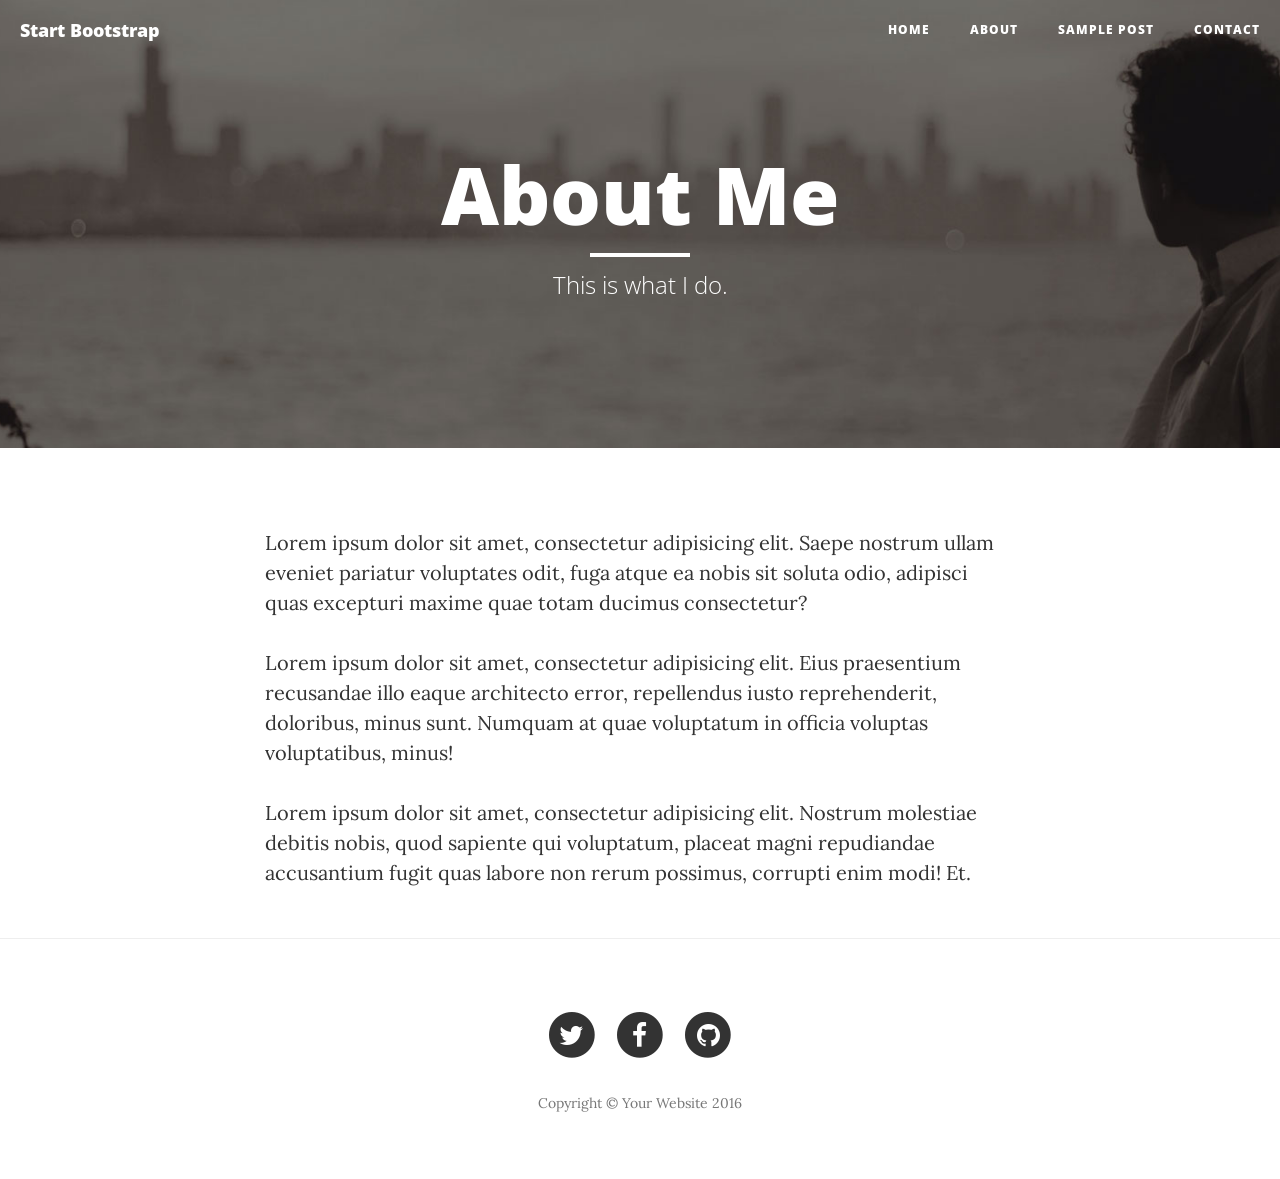
<file: about.html>
<!DOCTYPE html>
<html lang="en">

<head>

    <meta charset="utf-8">
    <meta http-equiv="X-UA-Compatible" content="IE=edge">
    <meta name="viewport" content="width=device-width, initial-scale=1">
    <meta name="description" content="">
    <meta name="author" content="">

    <title>Clean Blog - About</title>

    <!-- Bootstrap Core CSS -->
    <link href="vendor/bootstrap/css/bootstrap.min.css" rel="stylesheet">

    <!-- Theme CSS -->
    <link href="css/clean-blog.min.css" rel="stylesheet">

    <!-- Custom Fonts -->
    <link href="vendor/font-awesome/css/font-awesome.min.css" rel="stylesheet" type="text/css">
    <link href='https://fonts.googleapis.com/css?family=Lora:400,700,400italic,700italic' rel='stylesheet' type='text/css'>
    <link href='https://fonts.googleapis.com/css?family=Open+Sans:300italic,400italic,600italic,700italic,800italic,400,300,600,700,800' rel='stylesheet' type='text/css'>

    <!-- HTML5 Shim and Respond.js IE8 support of HTML5 elements and media queries -->
    <!-- WARNING: Respond.js doesn't work if you view the page via file:// -->
    <!--[if lt IE 9]>
        <script src="https://oss.maxcdn.com/libs/html5shiv/3.7.0/html5shiv.js"></script>
        <script src="https://oss.maxcdn.com/libs/respond.js/1.4.2/respond.min.js"></script>
    <![endif]-->

</head>

<body>

    <!-- Navigation -->
    <nav class="navbar navbar-default navbar-custom navbar-fixed-top">
        <div class="container-fluid">
            <!-- Brand and toggle get grouped for better mobile display -->
            <div class="navbar-header page-scroll">
                <button type="button" class="navbar-toggle" data-toggle="collapse" data-target="#bs-example-navbar-collapse-1">
                    <span class="sr-only">Toggle navigation</span>
                    Menu <i class="fa fa-bars"></i>
                </button>
                <a class="navbar-brand" href="index.html">Start Bootstrap</a>
            </div>

            <!-- Collect the nav links, forms, and other content for toggling -->
            <div class="collapse navbar-collapse" id="bs-example-navbar-collapse-1">
                <ul class="nav navbar-nav navbar-right">
                    <li>
                        <a href="index.html">Home</a>
                    </li>
                    <li>
                        <a href="about.html">About</a>
                    </li>
                    <li>
                        <a href="post.html">Sample Post</a>
                    </li>
                    <li>
                        <a href="contact.html">Contact</a>
                    </li>
                </ul>
            </div>
            <!-- /.navbar-collapse -->
        </div>
        <!-- /.container -->
    </nav>

    <!-- Page Header -->
    <!-- Set your background image for this header on the line below. -->
    <header class="intro-header" style="background-image: url('img/about-bg.jpg')">
        <div class="container">
            <div class="row">
                <div class="col-lg-8 col-lg-offset-2 col-md-10 col-md-offset-1">
                    <div class="page-heading">
                        <h1>About Me</h1>
                        <hr class="small">
                        <span class="subheading">This is what I do.</span>
                    </div>
                </div>
            </div>
        </div>
    </header>

    <!-- Main Content -->
    <div class="container">
        <div class="row">
            <div class="col-lg-8 col-lg-offset-2 col-md-10 col-md-offset-1">
                <p>Lorem ipsum dolor sit amet, consectetur adipisicing elit. Saepe nostrum ullam eveniet pariatur voluptates odit, fuga atque ea nobis sit soluta odio, adipisci quas excepturi maxime quae totam ducimus consectetur?</p>
                <p>Lorem ipsum dolor sit amet, consectetur adipisicing elit. Eius praesentium recusandae illo eaque architecto error, repellendus iusto reprehenderit, doloribus, minus sunt. Numquam at quae voluptatum in officia voluptas voluptatibus, minus!</p>
                <p>Lorem ipsum dolor sit amet, consectetur adipisicing elit. Nostrum molestiae debitis nobis, quod sapiente qui voluptatum, placeat magni repudiandae accusantium fugit quas labore non rerum possimus, corrupti enim modi! Et.</p>
            </div>
        </div>
    </div>

    <hr>

    <!-- Footer -->
    <footer>
        <div class="container">
            <div class="row">
                <div class="col-lg-8 col-lg-offset-2 col-md-10 col-md-offset-1">
                    <ul class="list-inline text-center">
                        <li>
                            <a href="#">
                                <span class="fa-stack fa-lg">
                                    <i class="fa fa-circle fa-stack-2x"></i>
                                    <i class="fa fa-twitter fa-stack-1x fa-inverse"></i>
                                </span>
                            </a>
                        </li>
                        <li>
                            <a href="#">
                                <span class="fa-stack fa-lg">
                                    <i class="fa fa-circle fa-stack-2x"></i>
                                    <i class="fa fa-facebook fa-stack-1x fa-inverse"></i>
                                </span>
                            </a>
                        </li>
                        <li>
                            <a href="#">
                                <span class="fa-stack fa-lg">
                                    <i class="fa fa-circle fa-stack-2x"></i>
                                    <i class="fa fa-github fa-stack-1x fa-inverse"></i>
                                </span>
                            </a>
                        </li>
                    </ul>
                    <p class="copyright text-muted">Copyright &copy; Your Website 2016</p>
                </div>
            </div>
        </div>
    </footer>

    <!-- jQuery -->
    <script src="vendor/jquery/jquery.min.js"></script>

    <!-- Bootstrap Core JavaScript -->
    <script src="vendor/bootstrap/js/bootstrap.min.js"></script>

    <!-- Contact Form JavaScript -->
    <script src="js/jqBootstrapValidation.js"></script>
    <script src="js/contact_me.js"></script>

    <!-- Theme JavaScript -->
    <script src="js/clean-blog.min.js"></script>

</body>

</html>
</file>
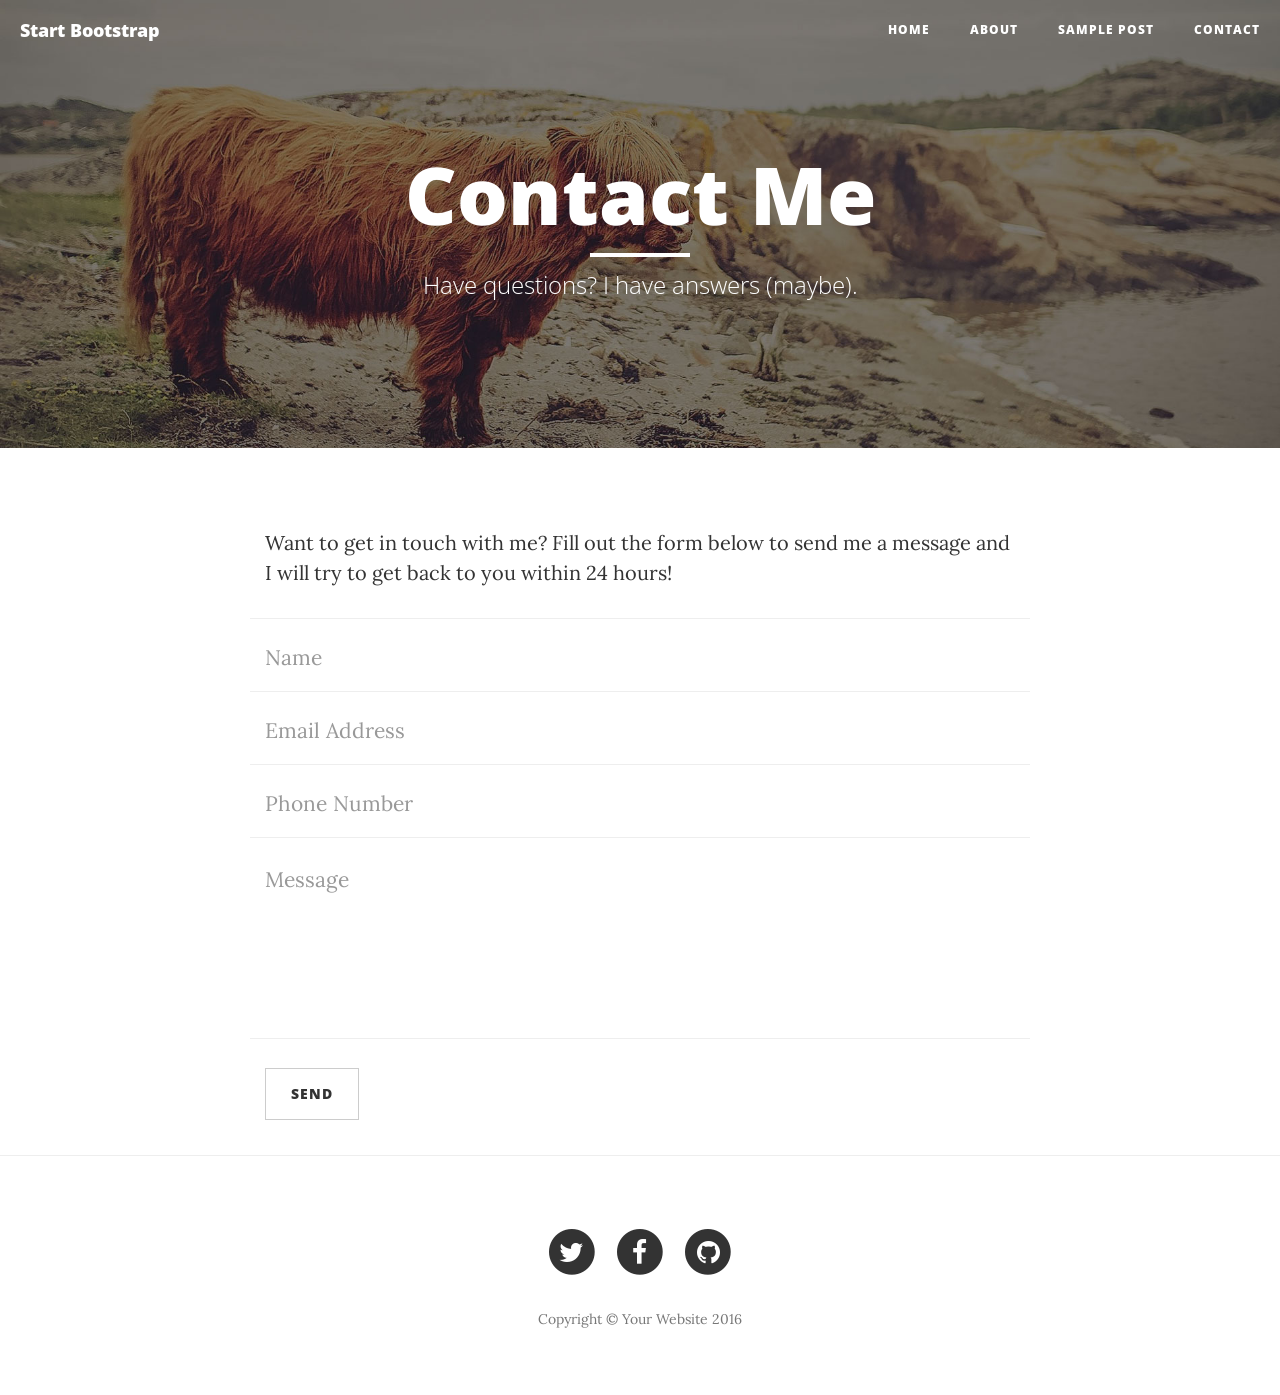
<file: contact.html>
<!DOCTYPE html>
<html lang="en">

<head>

    <meta charset="utf-8">
    <meta http-equiv="X-UA-Compatible" content="IE=edge">
    <meta name="viewport" content="width=device-width, initial-scale=1">
    <meta name="description" content="">
    <meta name="author" content="">

    <title>Clean Blog - Contact</title>

    <!-- Bootstrap Core CSS -->
    <link href="vendor/bootstrap/css/bootstrap.min.css" rel="stylesheet">

    <!-- Theme CSS -->
    <link href="css/clean-blog.min.css" rel="stylesheet">

    <!-- Custom Fonts -->
    <link href="vendor/font-awesome/css/font-awesome.min.css" rel="stylesheet" type="text/css">
    <link href='https://fonts.googleapis.com/css?family=Lora:400,700,400italic,700italic' rel='stylesheet' type='text/css'>
    <link href='https://fonts.googleapis.com/css?family=Open+Sans:300italic,400italic,600italic,700italic,800italic,400,300,600,700,800' rel='stylesheet' type='text/css'>

    <!-- HTML5 Shim and Respond.js IE8 support of HTML5 elements and media queries -->
    <!-- WARNING: Respond.js doesn't work if you view the page via file:// -->
    <!--[if lt IE 9]>
        <script src="https://oss.maxcdn.com/libs/html5shiv/3.7.0/html5shiv.js"></script>
        <script src="https://oss.maxcdn.com/libs/respond.js/1.4.2/respond.min.js"></script>
    <![endif]-->

</head>

<body>

    <!-- Navigation -->
    <nav class="navbar navbar-default navbar-custom navbar-fixed-top">
        <div class="container-fluid">
            <!-- Brand and toggle get grouped for better mobile display -->
            <div class="navbar-header page-scroll">
                <button type="button" class="navbar-toggle" data-toggle="collapse" data-target="#bs-example-navbar-collapse-1">
                    <span class="sr-only">Toggle navigation</span>
                    Menu <i class="fa fa-bars"></i>
                </button>
                <a class="navbar-brand" href="index.html">Start Bootstrap</a>
            </div>

            <!-- Collect the nav links, forms, and other content for toggling -->
            <div class="collapse navbar-collapse" id="bs-example-navbar-collapse-1">
                <ul class="nav navbar-nav navbar-right">
                    <li>
                        <a href="index.html">Home</a>
                    </li>
                    <li>
                        <a href="about.html">About</a>
                    </li>
                    <li>
                        <a href="post.html">Sample Post</a>
                    </li>
                    <li>
                        <a href="contact.html">Contact</a>
                    </li>
                </ul>
            </div>
            <!-- /.navbar-collapse -->
        </div>
        <!-- /.container -->
    </nav>

    <!-- Page Header -->
    <!-- Set your background image for this header on the line below. -->
    <header class="intro-header" style="background-image: url('img/contact-bg.jpg')">
        <div class="container">
            <div class="row">
                <div class="col-lg-8 col-lg-offset-2 col-md-10 col-md-offset-1">
                    <div class="page-heading">
                        <h1>Contact Me</h1>
                        <hr class="small">
                        <span class="subheading">Have questions? I have answers (maybe).</span>
                    </div>
                </div>
            </div>
        </div>
    </header>

    <!-- Main Content -->
    <div class="container">
        <div class="row">
            <div class="col-lg-8 col-lg-offset-2 col-md-10 col-md-offset-1">
                <p>Want to get in touch with me? Fill out the form below to send me a message and I will try to get back to you within 24 hours!</p>
                <!-- Contact Form - Enter your email address on line 19 of the mail/contact_me.php file to make this form work. -->
                <!-- WARNING: Some web hosts do not allow emails to be sent through forms to common mail hosts like Gmail or Yahoo. It's recommended that you use a private domain email address! -->
                <!-- NOTE: To use the contact form, your site must be on a live web host with PHP! The form will not work locally! -->
                <form name="sentMessage" id="contactForm" novalidate>
                    <div class="row control-group">
                        <div class="form-group col-xs-12 floating-label-form-group controls">
                            <label>Name</label>
                            <input type="text" class="form-control" placeholder="Name" id="name" required data-validation-required-message="Please enter your name.">
                            <p class="help-block text-danger"></p>
                        </div>
                    </div>
                    <div class="row control-group">
                        <div class="form-group col-xs-12 floating-label-form-group controls">
                            <label>Email Address</label>
                            <input type="email" class="form-control" placeholder="Email Address" id="email" required data-validation-required-message="Please enter your email address.">
                            <p class="help-block text-danger"></p>
                        </div>
                    </div>
                    <div class="row control-group">
                        <div class="form-group col-xs-12 floating-label-form-group controls">
                            <label>Phone Number</label>
                            <input type="tel" class="form-control" placeholder="Phone Number" id="phone" required data-validation-required-message="Please enter your phone number.">
                            <p class="help-block text-danger"></p>
                        </div>
                    </div>
                    <div class="row control-group">
                        <div class="form-group col-xs-12 floating-label-form-group controls">
                            <label>Message</label>
                            <textarea rows="5" class="form-control" placeholder="Message" id="message" required data-validation-required-message="Please enter a message."></textarea>
                            <p class="help-block text-danger"></p>
                        </div>
                    </div>
                    <br>
                    <div id="success"></div>
                    <div class="row">
                        <div class="form-group col-xs-12">
                            <button type="submit" class="btn btn-default">Send</button>
                        </div>
                    </div>
                </form>
            </div>
        </div>
    </div>

    <hr>

    <!-- Footer -->
    <footer>
        <div class="container">
            <div class="row">
                <div class="col-lg-8 col-lg-offset-2 col-md-10 col-md-offset-1">
                    <ul class="list-inline text-center">
                        <li>
                            <a href="#">
                                <span class="fa-stack fa-lg">
                                    <i class="fa fa-circle fa-stack-2x"></i>
                                    <i class="fa fa-twitter fa-stack-1x fa-inverse"></i>
                                </span>
                            </a>
                        </li>
                        <li>
                            <a href="#">
                                <span class="fa-stack fa-lg">
                                    <i class="fa fa-circle fa-stack-2x"></i>
                                    <i class="fa fa-facebook fa-stack-1x fa-inverse"></i>
                                </span>
                            </a>
                        </li>
                        <li>
                            <a href="#">
                                <span class="fa-stack fa-lg">
                                    <i class="fa fa-circle fa-stack-2x"></i>
                                    <i class="fa fa-github fa-stack-1x fa-inverse"></i>
                                </span>
                            </a>
                        </li>
                    </ul>
                    <p class="copyright text-muted">Copyright &copy; Your Website 2016</p>
                </div>
            </div>
        </div>
    </footer>

    <!-- jQuery -->
    <script src="vendor/jquery/jquery.min.js"></script>

    <!-- Bootstrap Core JavaScript -->
    <script src="vendor/bootstrap/js/bootstrap.min.js"></script>

    <!-- Contact Form JavaScript -->
    <script src="js/jqBootstrapValidation.js"></script>
    <script src="js/contact_me.js"></script>

    <!-- Theme JavaScript -->
    <script src="js/clean-blog.min.js"></script>

</body>

</html>
</file>
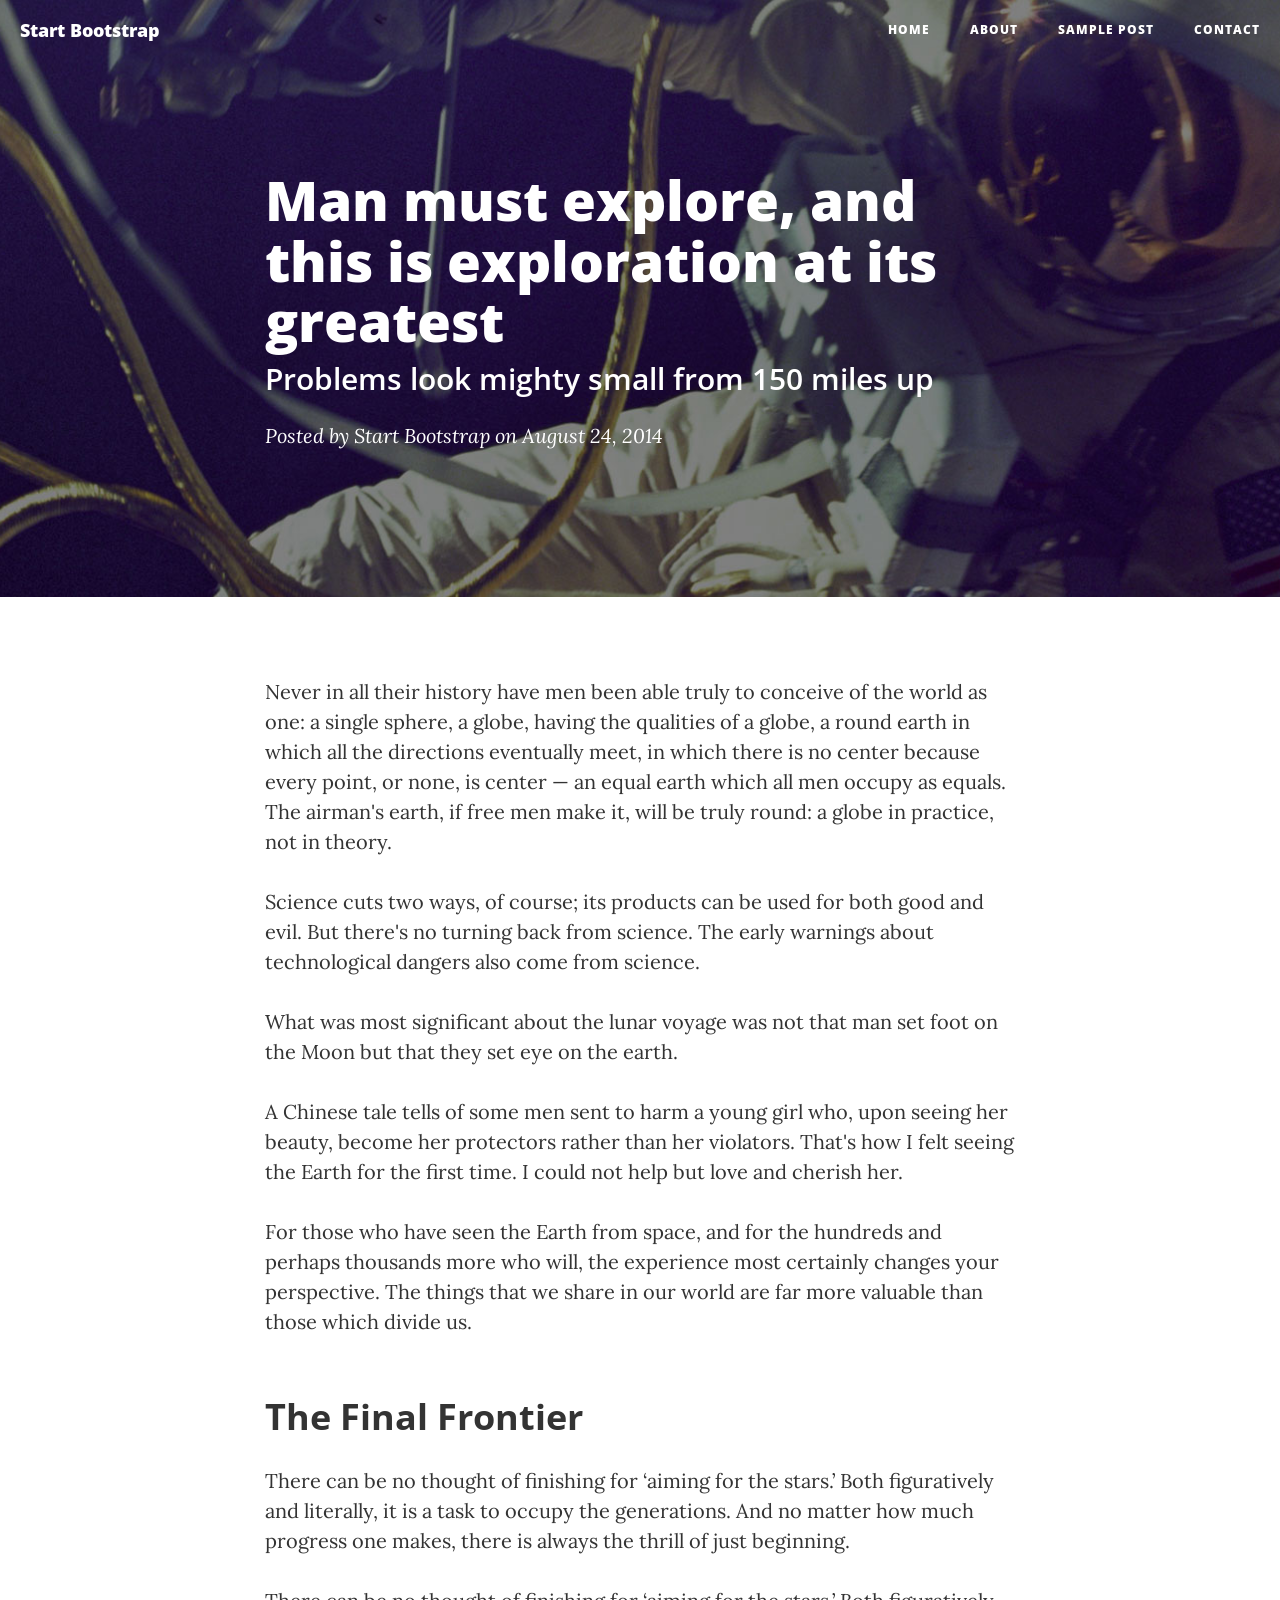
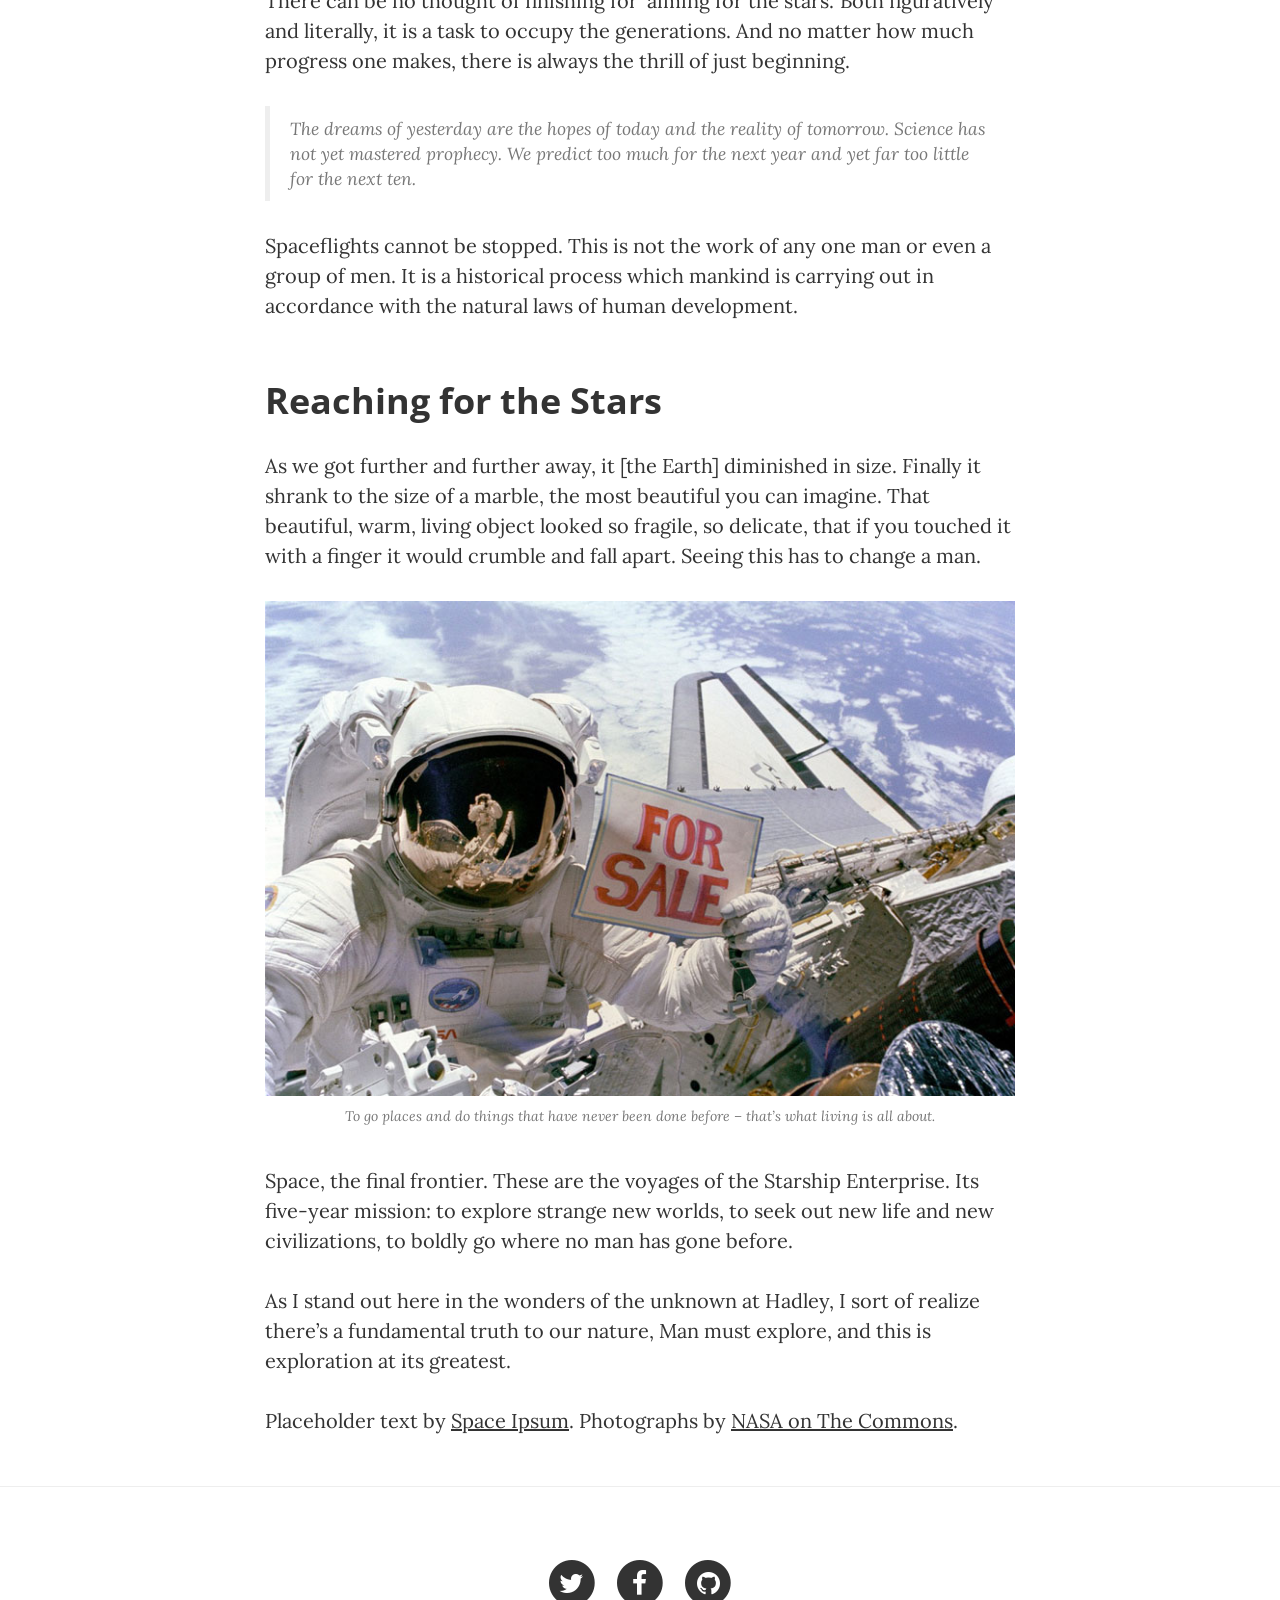
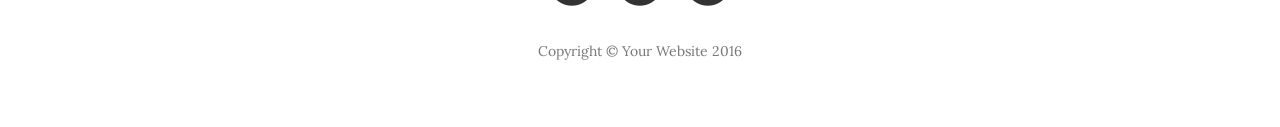
<file: post.1.html>
<!DOCTYPE html>
<html lang="en">

<head>

    <meta charset="utf-8">
    <meta http-equiv="X-UA-Compatible" content="IE=edge">
    <meta name="viewport" content="width=device-width, initial-scale=1">
    <meta name="description" content="">
    <meta name="author" content="">

    <title>Clean Blog - Sample Post</title>

    <!-- Bootstrap Core CSS -->
    <link href="vendor/bootstrap/css/bootstrap.min.css" rel="stylesheet">

    <!-- Theme CSS -->
    <link href="css/clean-blog.min.css" rel="stylesheet">

    <!-- Custom Fonts -->
    <link href="vendor/font-awesome/css/font-awesome.min.css" rel="stylesheet" type="text/css">
    <link href='https://fonts.googleapis.com/css?family=Lora:400,700,400italic,700italic' rel='stylesheet' type='text/css'>
    <link href='https://fonts.googleapis.com/css?family=Open+Sans:300italic,400italic,600italic,700italic,800italic,400,300,600,700,800' rel='stylesheet' type='text/css'>

    <!-- HTML5 Shim and Respond.js IE8 support of HTML5 elements and media queries -->
    <!-- WARNING: Respond.js doesn't work if you view the page via file:// -->
    <!--[if lt IE 9]>
        <script src="https://oss.maxcdn.com/libs/html5shiv/3.7.0/html5shiv.js"></script>
        <script src="https://oss.maxcdn.com/libs/respond.js/1.4.2/respond.min.js"></script>
    <![endif]-->

</head>

<body>

    <!-- Navigation -->
    <nav class="navbar navbar-default navbar-custom navbar-fixed-top">
        <div class="container-fluid">
            <!-- Brand and toggle get grouped for better mobile display -->
            <div class="navbar-header page-scroll">
                <button type="button" class="navbar-toggle" data-toggle="collapse" data-target="#bs-example-navbar-collapse-1">
                    <span class="sr-only">Toggle navigation</span>
                    Menu <i class="fa fa-bars"></i>
                </button>
                <a class="navbar-brand" href="index.html">Start Bootstrap</a>
            </div>

            <!-- Collect the nav links, forms, and other content for toggling -->
            <div class="collapse navbar-collapse" id="bs-example-navbar-collapse-1">
                <ul class="nav navbar-nav navbar-right">
                    <li>
                        <a href="index.html">Home</a>
                    </li>
                    <li>
                        <a href="about.html">About</a>
                    </li>
                    <li>
                        <a href="post.html">Sample Post</a>
                    </li>
                    <li>
                        <a href="contact.html">Contact</a>
                    </li>
                </ul>
            </div>
            <!-- /.navbar-collapse -->
        </div>
        <!-- /.container -->
    </nav>

    <!-- Page Header -->
    <!-- Set your background image for this header on the line below. -->
    <header class="intro-header" style="background-image: url('img/post-bg.jpg')">
        <div class="container">
            <div class="row">
                <div class="col-lg-8 col-lg-offset-2 col-md-10 col-md-offset-1">
                    <div class="post-heading">
                        <h1>Man must explore, and this is exploration at its greatest</h1>
                        <h2 class="subheading">Problems look mighty small from 150 miles up</h2>
                        <span class="meta">Posted by <a href="#">Start Bootstrap</a> on August 24, 2014</span>
                    </div>
                </div>
            </div>
        </div>
    </header>

    <!-- Post Content -->
    <article>
        <div class="container">
            <div class="row">
                <div class="col-lg-8 col-lg-offset-2 col-md-10 col-md-offset-1">
                    <p>Never in all their history have men been able truly to conceive of the world as one: a single sphere, a globe, having the qualities of a globe, a round earth in which all the directions eventually meet, in which there is no center because every point, or none, is center — an equal earth which all men occupy as equals. The airman's earth, if free men make it, will be truly round: a globe in practice, not in theory.</p>

                    <p>Science cuts two ways, of course; its products can be used for both good and evil. But there's no turning back from science. The early warnings about technological dangers also come from science.</p>

                    <p>What was most significant about the lunar voyage was not that man set foot on the Moon but that they set eye on the earth.</p>

                    <p>A Chinese tale tells of some men sent to harm a young girl who, upon seeing her beauty, become her protectors rather than her violators. That's how I felt seeing the Earth for the first time. I could not help but love and cherish her.</p>

                    <p>For those who have seen the Earth from space, and for the hundreds and perhaps thousands more who will, the experience most certainly changes your perspective. The things that we share in our world are far more valuable than those which divide us.</p>

                    <h2 class="section-heading">The Final Frontier</h2>

                    <p>There can be no thought of finishing for ‘aiming for the stars.’ Both figuratively and literally, it is a task to occupy the generations. And no matter how much progress one makes, there is always the thrill of just beginning.</p>

                    <p>There can be no thought of finishing for ‘aiming for the stars.’ Both figuratively and literally, it is a task to occupy the generations. And no matter how much progress one makes, there is always the thrill of just beginning.</p>

                    <blockquote>The dreams of yesterday are the hopes of today and the reality of tomorrow. Science has not yet mastered prophecy. We predict too much for the next year and yet far too little for the next ten.</blockquote>

                    <p>Spaceflights cannot be stopped. This is not the work of any one man or even a group of men. It is a historical process which mankind is carrying out in accordance with the natural laws of human development.</p>

                    <h2 class="section-heading">Reaching for the Stars</h2>

                    <p>As we got further and further away, it [the Earth] diminished in size. Finally it shrank to the size of a marble, the most beautiful you can imagine. That beautiful, warm, living object looked so fragile, so delicate, that if you touched it with a finger it would crumble and fall apart. Seeing this has to change a man.</p>

                    <a href="#">
                        <img class="img-responsive" src="img/post-sample-image.jpg" alt="">
                    </a>
                    <span class="caption text-muted">To go places and do things that have never been done before – that’s what living is all about.</span>

                    <p>Space, the final frontier. These are the voyages of the Starship Enterprise. Its five-year mission: to explore strange new worlds, to seek out new life and new civilizations, to boldly go where no man has gone before.</p>

                    <p>As I stand out here in the wonders of the unknown at Hadley, I sort of realize there’s a fundamental truth to our nature, Man must explore, and this is exploration at its greatest.</p>

                    <p>Placeholder text by <a href="http://spaceipsum.com/">Space Ipsum</a>. Photographs by <a href="https://www.flickr.com/photos/nasacommons/">NASA on The Commons</a>.</p>
                </div>
            </div>
        </div>
    </article>

    <hr>

    <!-- Footer -->
    <footer>
        <div class="container">
            <div class="row">
                <div class="col-lg-8 col-lg-offset-2 col-md-10 col-md-offset-1">
                    <ul class="list-inline text-center">
                        <li>
                            <a href="#">
                                <span class="fa-stack fa-lg">
                                    <i class="fa fa-circle fa-stack-2x"></i>
                                    <i class="fa fa-twitter fa-stack-1x fa-inverse"></i>
                                </span>
                            </a>
                        </li>
                        <li>
                            <a href="#">
                                <span class="fa-stack fa-lg">
                                    <i class="fa fa-circle fa-stack-2x"></i>
                                    <i class="fa fa-facebook fa-stack-1x fa-inverse"></i>
                                </span>
                            </a>
                        </li>
                        <li>
                            <a href="#">
                                <span class="fa-stack fa-lg">
                                    <i class="fa fa-circle fa-stack-2x"></i>
                                    <i class="fa fa-github fa-stack-1x fa-inverse"></i>
                                </span>
                            </a>
                        </li>
                    </ul>
                    <p class="copyright text-muted">Copyright &copy; Your Website 2016</p>
                </div>
            </div>
        </div>
    </footer>

    <!-- jQuery -->
    <script src="vendor/jquery/jquery.min.js"></script>

    <!-- Bootstrap Core JavaScript -->
    <script src="vendor/bootstrap/js/bootstrap.min.js"></script>

    <!-- Contact Form JavaScript -->
    <script src="js/jqBootstrapValidation.js"></script>
    <script src="js/contact_me.js"></script>

    <!-- Theme JavaScript -->
    <script src="js/clean-blog.min.js"></script>

</body>

</html>
</file>
<file: css/clean-blog.min.css>
/*!
 * Start Bootstrap - Clean Blog v3.3.7+1 (http://startbootstrap.com/template-overviews/clean-blog)
 * Copyright 2013-2017 Start Bootstrap
 * Licensed under MIT (https://github.com/BlackrockDigital/startbootstrap/blob/gh-pages/LICENSE)
 */a,body{color:#333}.navbar-custom .nav li a,.navbar-custom .navbar-brand,h1,h2,h3,h4,h5,h6{font-weight:800}.caption,.intro-header .page-heading,.intro-header .site-heading,footer .copyright{text-align:center}body{font-family:Lora,'Times New Roman',serif;font-size:20px;-webkit-tap-highlight-color:#0085A1}.intro-header .page-heading .subheading,.intro-header .post-heading .subheading,.intro-header .site-heading .subheading,.navbar-custom,h1,h2,h3,h4,h5,h6{font-family:'Open Sans','Helvetica Neue',Helvetica,Arial,sans-serif}p{line-height:1.5;margin:30px 0}p a{text-decoration:underline}a:focus,a:hover{color:#0085A1}a img:focus,a img:hover{cursor:zoom-in}blockquote{color:#777;font-style:italic}hr.small{max-width:100px;margin:15px auto;border-width:4px;border-color:#fff}.navbar-custom{position:absolute;top:0;left:0;width:100%;z-index:3}.navbar-custom .navbar-header .navbar-toggle{color:#777;font-weight:800;text-transform:uppercase;font-size:12px}.navbar-custom .nav li a{text-transform:uppercase;font-size:12px;letter-spacing:1px}@media only screen and (min-width:768px){.navbar-custom{background:0 0;border-bottom:1px solid transparent}.navbar-custom .navbar-brand{color:#fff;padding:20px}.navbar-custom .navbar-brand:focus,.navbar-custom .navbar-brand:hover{color:rgba(255,255,255,.8)}.navbar-custom .nav li a{color:#fff;padding:20px}.navbar-custom .nav li a:focus,.navbar-custom .nav li a:hover{color:rgba(255,255,255,.8)}.navbar-custom .nav li ul.dropdown-menu a{color:#333}.navbar-custom .nav li ul.dropdown-menu a:focus,.navbar-custom .nav li ul.dropdown-menu a:hover{color:#0085A1}}@media only screen and (min-width:1170px){.navbar-custom{-webkit-transition:background-color .3s;-moz-transition:background-color .3s;transition:background-color .3s;-webkit-transform:translate3d(0,0,0);-moz-transform:translate3d(0,0,0);-ms-transform:translate3d(0,0,0);-o-transform:translate3d(0,0,0);transform:translate3d(0,0,0);-webkit-backface-visibility:hidden;backface-visibility:hidden}.navbar-custom.is-fixed{position:fixed;top:-61px;background-color:rgba(255,255,255,.9);border-bottom:1px solid #f2f2f2;-webkit-transition:-webkit-transform .3s;-moz-transition:-moz-transform .3s;transition:transform .3s}.navbar-custom.is-fixed .navbar-brand{color:#333}.navbar-custom.is-fixed .navbar-brand:focus,.navbar-custom.is-fixed .navbar-brand:hover{color:#0085A1}.navbar-custom.is-fixed .nav li a{color:#333}.navbar-custom.is-fixed .nav li a:focus,.navbar-custom.is-fixed .nav li a:hover{color:#0085A1}.navbar-custom.is-visible{-webkit-transform:translate3d(0,100%,0);-moz-transform:translate3d(0,100%,0);-ms-transform:translate3d(0,100%,0);-o-transform:translate3d(0,100%,0);transform:translate3d(0,100%,0)}}.intro-header{background:center center no-repeat;-webkit-background-size:cover;-moz-background-size:cover;background-size:cover;-o-background-size:cover;margin-bottom:50px}.intro-header .page-heading,.intro-header .post-heading,.intro-header .site-heading{padding:100px 0 50px;color:#fff}.intro-header .page-heading h1,.intro-header .site-heading h1{margin-top:0;font-size:50px}.intro-header .page-heading .subheading,.intro-header .site-heading .subheading{font-size:24px;line-height:1.1;display:block;font-weight:300;margin:10px 0 0}@media only screen and (min-width:768px){.intro-header .page-heading,.intro-header .post-heading,.intro-header .site-heading{padding:150px 0}.intro-header .page-heading h1,.intro-header .site-heading h1{font-size:80px}}.intro-header .post-heading h1{font-size:35px}.intro-header .post-heading .meta,.intro-header .post-heading .subheading{line-height:1.1;display:block}.intro-header .post-heading .subheading{font-size:24px;margin:10px 0 30px;font-weight:600}.intro-header .post-heading .meta{font-family:Lora,'Times New Roman',serif;font-style:italic;font-weight:300;font-size:20px}.intro-header .post-heading .meta a{color:#fff}@media only screen and (min-width:768px){.intro-header .post-heading h1{font-size:55px}.intro-header .post-heading .subheading{font-size:30px}}.post-preview>a{color:#333}.post-preview>a:focus,.post-preview>a:hover{text-decoration:none;color:#0085A1}.post-preview>a>.post-title{font-size:30px;margin-top:30px;margin-bottom:10px}.post-preview>a>.post-subtitle{margin:0 0 10px;font-weight:300}.post-preview>.post-meta{color:#777;font-size:18px;font-style:italic;margin-top:0}.post-preview>.post-meta>a{text-decoration:none;color:#333}.post-preview>.post-meta>a:focus,.post-preview>.post-meta>a:hover{color:#0085A1;text-decoration:underline}@media only screen and (min-width:768px){.post-preview>a>.post-title{font-size:36px}}.section-heading{font-size:36px;margin-top:60px;font-weight:700}.btn,.pager li>a,.pager li>span{font-family:'Open Sans','Helvetica Neue',Helvetica,Arial,sans-serif;text-transform:uppercase;font-weight:800;letter-spacing:1px}.caption{font-size:14px;padding:10px;font-style:italic;margin:0;display:block;border-bottom-right-radius:5px;border-bottom-left-radius:5px}footer{padding:50px 0 65px}footer .list-inline{margin:0;padding:0}footer .copyright{font-size:14px;margin-bottom:0}.floating-label-form-group{font-size:14px;position:relative;margin-bottom:0;padding-bottom:.5em;border-bottom:1px solid #eee}.floating-label-form-group input,.floating-label-form-group textarea{z-index:1;position:relative;padding-right:0;padding-left:0;border:none;border-radius:0;font-size:1.5em;background:0 0;box-shadow:none!important;resize:none}.floating-label-form-group label{display:block;z-index:0;position:relative;top:2em;margin:0;font-size:.85em;line-height:1.764705882em;vertical-align:middle;vertical-align:baseline;opacity:0;-webkit-transition:top .3s ease,opacity .3s ease;-moz-transition:top .3s ease,opacity .3s ease;-ms-transition:top .3s ease,opacity .3s ease;transition:top .3s ease,opacity .3s ease}.floating-label-form-group::not(:first-child){padding-left:14px;border-left:1px solid #eee}.floating-label-form-group-with-value label{top:0;opacity:1}.floating-label-form-group-with-focus label{color:#0085A1}form .row:first-child .floating-label-form-group{border-top:1px solid #eee}.btn{font-size:14px;border-radius:0;padding:15px 25px}.btn-lg{font-size:16px;padding:25px 35px}.btn-default:focus,.btn-default:hover{background-color:#0085A1;border:1px solid #0085A1;color:#fff}.pager{margin:20px 0 0}.pager li>a,.pager li>span{font-size:14px;padding:15px 25px;background-color:#fff;border-radius:0}.pager li>a:focus,.pager li>a:hover{color:#fff;background-color:#0085A1;border:1px solid #0085A1}.pager .disabled>a,.pager .disabled>a:focus,.pager .disabled>a:hover,.pager .disabled>span{color:#777;background-color:#333;cursor:not-allowed}::-moz-selection{color:#fff;text-shadow:none;background:#0085A1}::selection{color:#fff;text-shadow:none;background:#0085A1}img::selection{color:#fff;background:0 0}img::-moz-selection{color:#fff;background:0 0}
</file>
